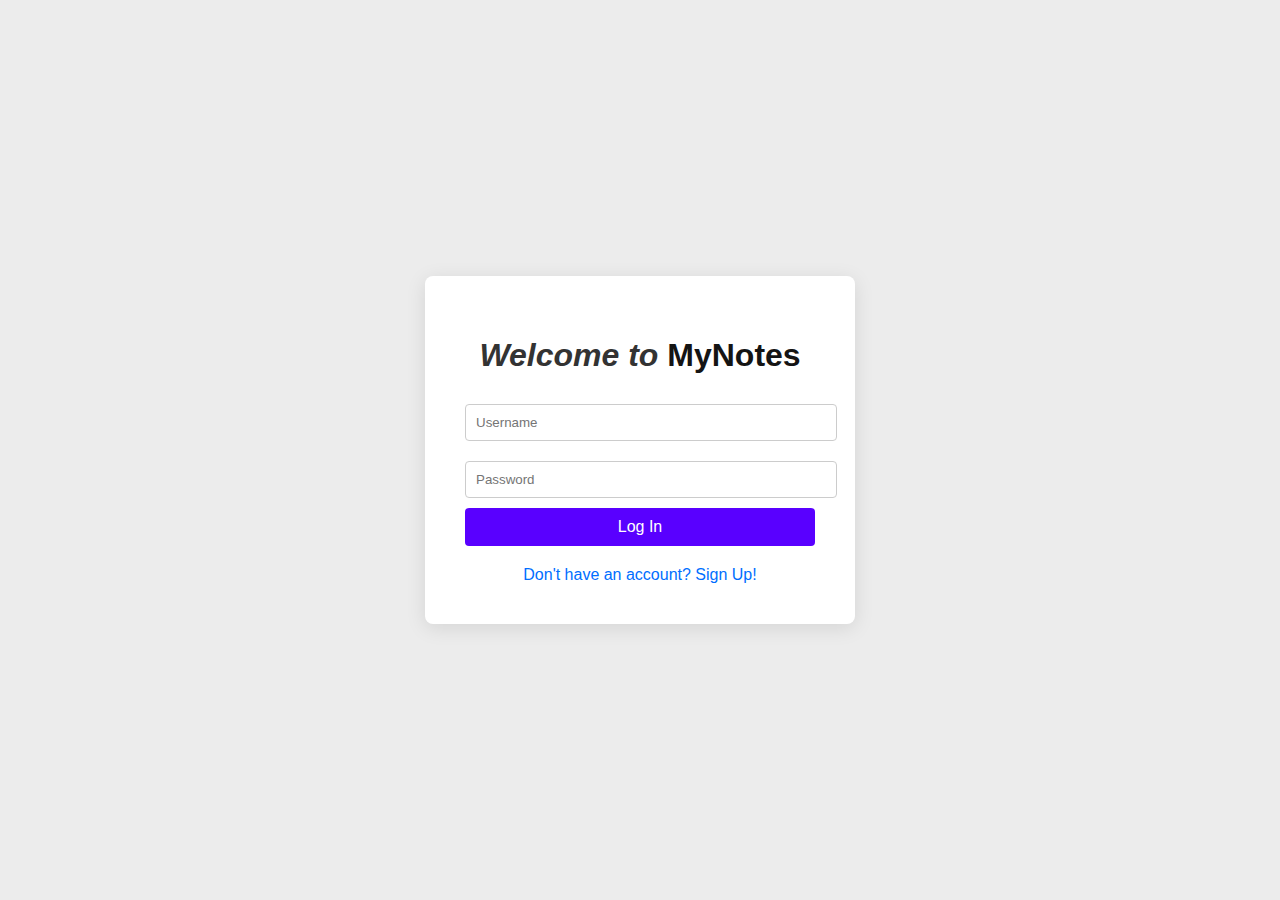
<file: HTTPNotepad/.content/welcome.html>
<!DOCTYPE html>
<html lang="en">
    <head>
        <title>MyNotes: welcome</title>
        <meta charset="UTF-8">
        <meta name="viewport" content="width=device-width, initial-scale=1.0">
        <link rel="stylesheet" href="styles/welcome.css">
        <link rel="stylesheet" href="styles/common.css">
    </head>
    <body>
        <div class="container">
            <h1><i>Welcome to</i> <span style="color: #141414"><b>MyNotes</b></span></h1>
            <form id="authForm">
                <input type="text" id="username" placeholder="Username" minlength="3" maxlength="50" required>
                <input type="password" id="password" placeholder="Password" minlength="8" required>
                <button type="submit" style="width: 100%;">Log In</button>
            </form>
            <div class="toggle" onclick="toggleForm()">Don't have an account? Sign Up!</div>
        </div>

        <script src="scripts/welcome.containerController.js"></script>
    </body>
</html>
</file>
<file: HTTPNotepad/.content/styles/welcome.css>
body{
    font-family: Arial, sans-serif;
    background-color: #ececec;
    display: flex;
    justify-content: center;
    align-items: center;
    height: 100vh;
    margin: 0;
}

.container{
    background: #ffffff;
    border-radius: 8px;
    box-shadow: 0 4px 20px rgba(0, 0, 0, 0.1);
    padding: 40px;
    width: 350px;
    text-align: center;
}

h1{
    margin-bottom: 20px;
    color: #333333;
}

input[type="text"],
input[type="password"]{
    width: 100%;
    padding: 10px;
    margin: 10px 0;
    border: 1px solid #ccc;
    border-radius: 4px;
}

.toggle{
    margin-top: 20px;
    color: rgb(0, 110, 255);
    cursor: pointer;
}
</file>
<file: HTTPNotepad/.content/styles/common.css>
button{
    background-color: #5900ff;
    color: #ffffff;
    border: none;
    padding: 10px;
    border-radius: 4px;
    cursor: pointer;
    font-size: 16px;
}

button:hover{
    background-color: #8b4dff;
}
</file>
